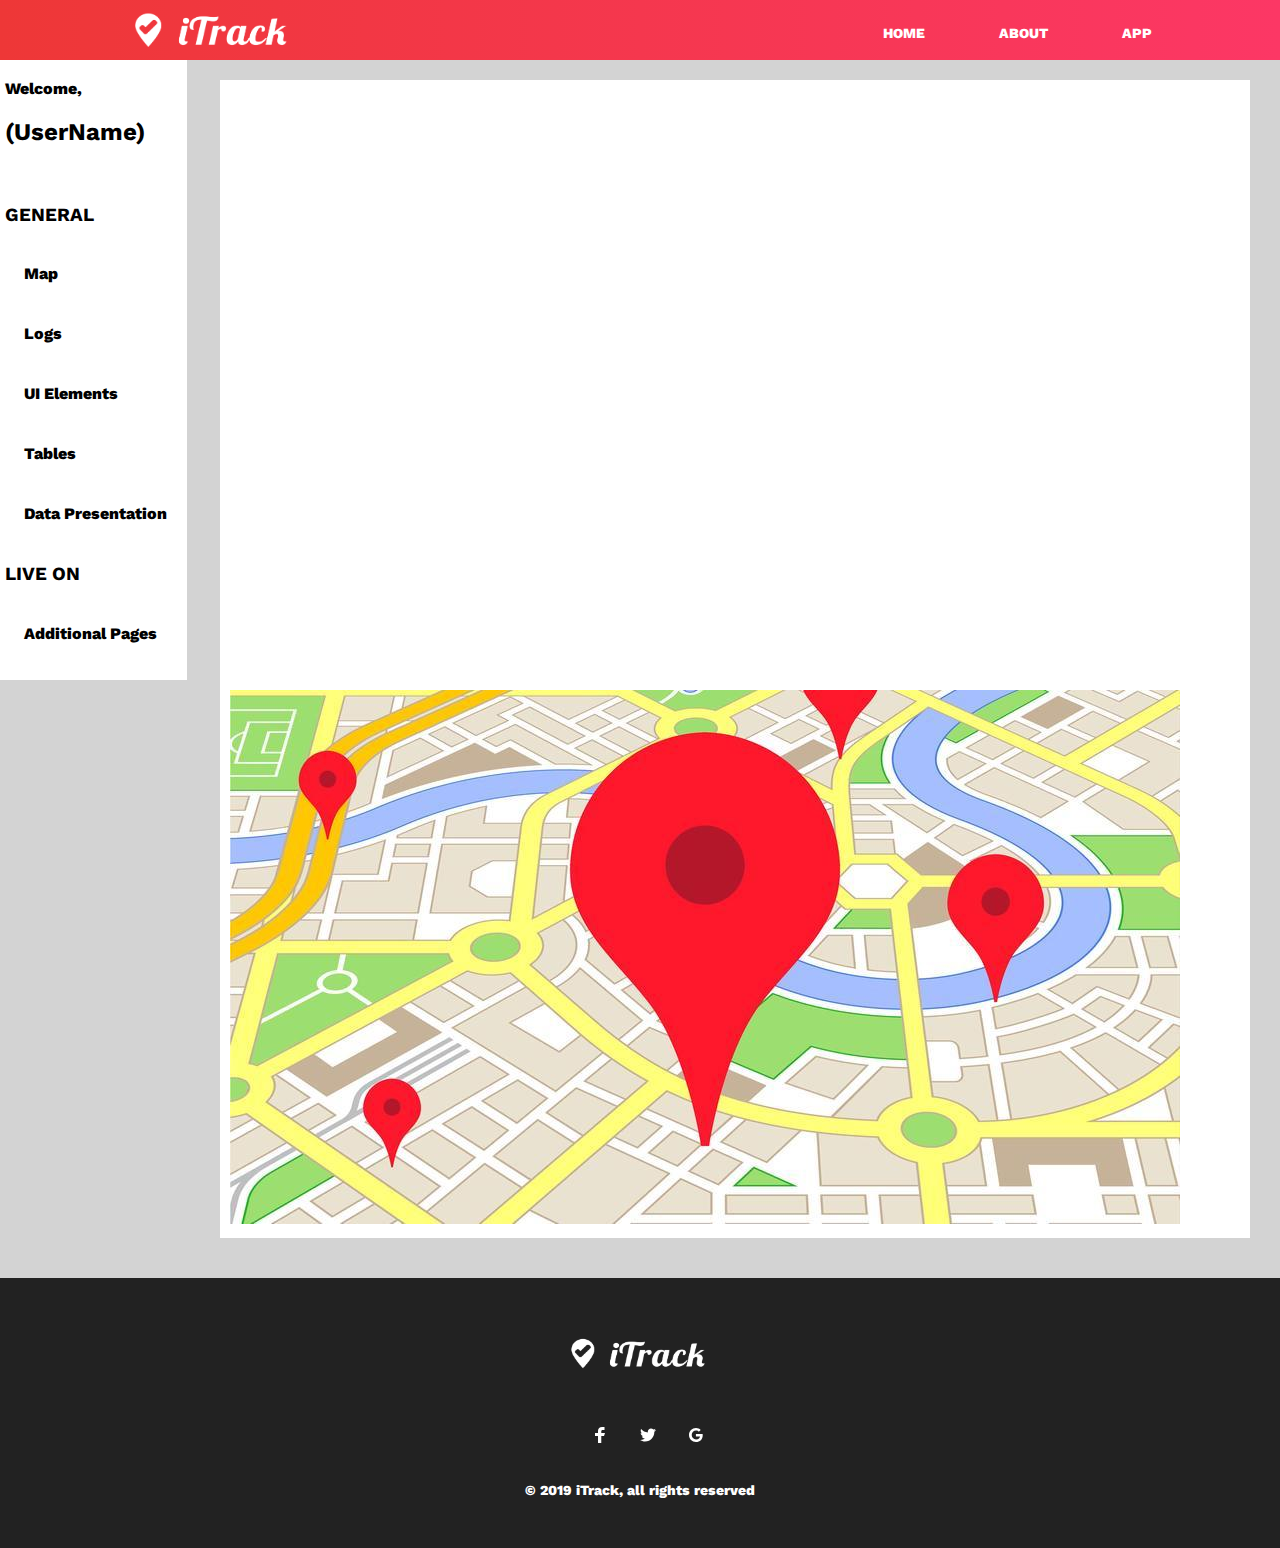
<file: public/html/dashboard.html>
﻿<!DOCTYPE html>
<html>
<head>
    <meta charset="utf-8">
    <meta http-equiv="X-UA-Compatible" content="IE=edge">
    <meta name="viewport" content="width=device-width, initial-scale=1">
    <title>iTrack - Dashboard</title>
    <link rel="shortcut icon" type="image/png" href="../img/icon.png" />
    <link rel="stylesheet" href="../css/dashBoard.css">
    <link rel="stylesheet" href="../css/navbar.css">
    <link rel="stylesheet" href="../css/footer.css">
    <script src="../../resources/library/jquery-3.4.0.min.js"></script>
</head>
<body>
    <!-- NAVBAR -->
    <div id="navbar-placeholder"></div>

    <div class="main_Body_Container">
        <div class="page_Content">
            <!--Page Content start-->


        <div class="nav_Bar_All">
            <!--Nav Bar Start-->



            <div class="nav_Bar">

                <div class="profile_info">
                    <br />
                    <span>Welcome,</span>
                    <h2>(UserName)</h2>
                </div>

                <br />

                <div class="nav_Selection">
                    <h3>GENERAL</h3>
                    <ul class="nav_List">
                        <li>
                            <a class="nav-item"><i class="fa fa-map"></i> Map<!--<span class="fa fa-chevron-down"></span>--></a>
                        </li>
                        <li>
                            <a class="nav-item"><i class="fa fa-truck"></i> Logs </a>

                        </li>
                        <li>
                            <a class="nav-item"><i class="fa fa-desktop"></i> UI Elements</a>

                        </li>
                        <li>
                            <a class="nav-item"><i class="fa fa-table"></i> Tables</a>

                        </li>
                        <li>
                            <a class="nav-item"><i class="fa fa-bar-chart-o"></i> Data Presentation </a>

                        </li>
                    </ul>

                    <h3>LIVE ON</h3>
                    <ul class="nav_List">
                        <li>
                            <a class="nav-item"><i class="fa fa-bug"></i> Additional Pages </a>

                        </li>

                    </ul>
                </div>

            </div>

        </div> <!--Nav Bar End-->


        <div class="outer">

            <div class="inner">

                <img src="../img/Google-Maps.jpg" id="img1" />

            </div>

        </div>



    </div><!--Page Content end-->
    <div class="clearfix"></div>
    </div>
    
    <!-- FOOTER -->
    <div id="footer-placeholder"></div>

    <!-- LOAD NAVBAR AND FOOTER -->
    <script>$(() => $('#navbar-placeholder').load('../html/navbar.html'));</script>
    <script>$(() => $('#footer-placeholder').load('../html/footer.html'));</script>
</body>
</html>
</file>
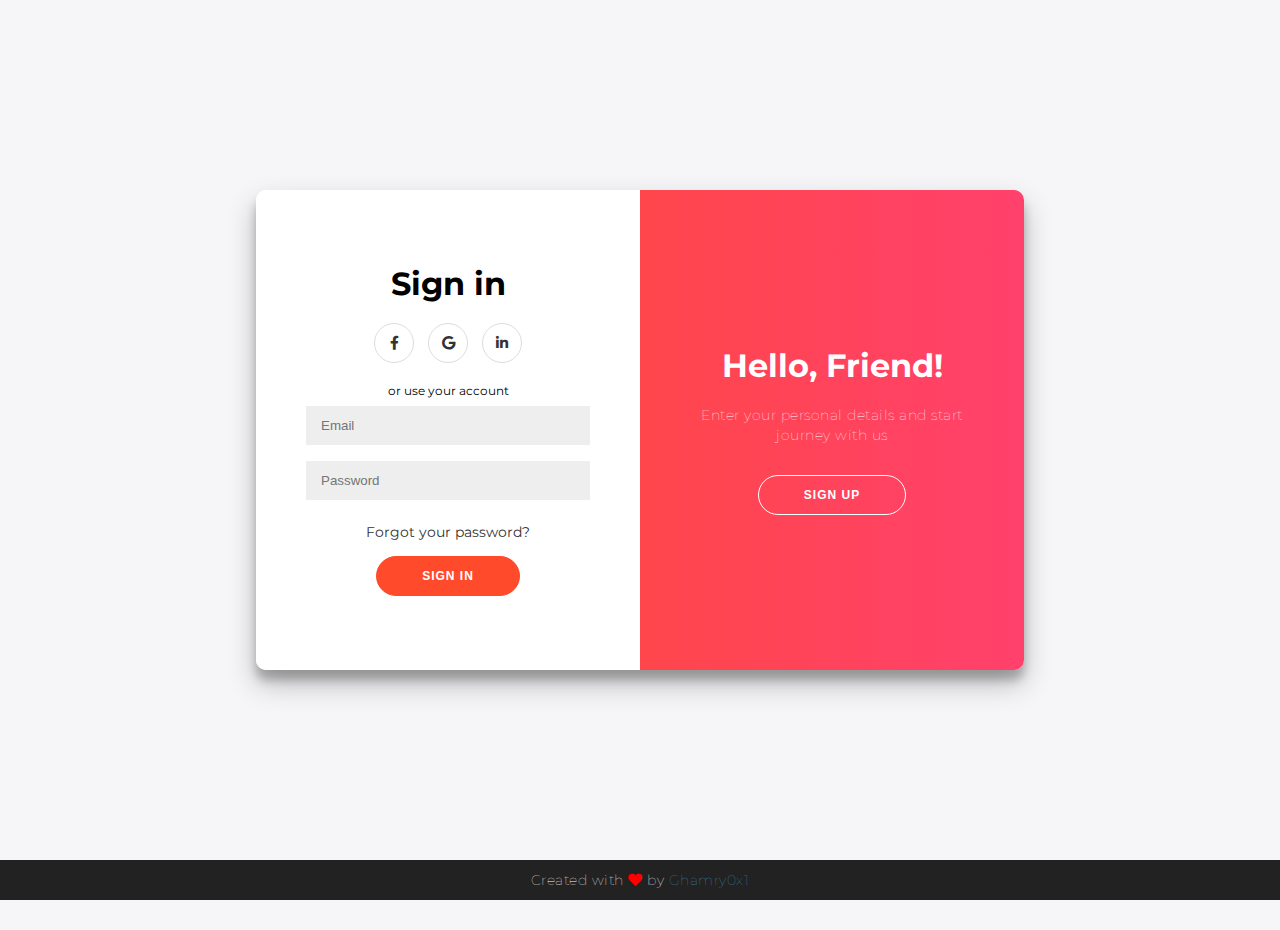
<file: public/html/login.html>
<!DOCTYPE html>
<html lang="en" >

<head>
  	<meta charset="UTF-8">
  	<link rel='stylesheet' href='https://cdnjs.cloudflare.com/ajax/libs/font-awesome/5.7.2/css/all.min.css'>
	<link rel="stylesheet" href="../css/login.css">
	<title>iTrack - Login</title>
</head>

<body>
	<div class="container" id="container">
		<div class="form-container sign-up-container">
			<form action="#">
				<h1>Create Account</h1>
				<div class="social-container">
					<a href="#" class="social"><i class="fab fa-facebook-f"></i></a>
					<a href="#" class="social"><i class="fab fa-google"></i></a>
					<a href="#" class="social"><i class="fab fa-linkedin-in"></i></a>
				</div>
				<span>or use your email for registration</span>
				<input type="text" placeholder="Name" />
				<input type="email" placeholder="Email" />
				<input type="password" placeholder="Password" />
				<button>Sign Up</button>
			</form>
		</div>
		<div class="form-container sign-in-container">
			<form action="#">
				<h1>Sign in</h1>
				<div class="social-container">
					<a href="#" class="social"><i class="fab fa-facebook-f"></i></a>
					<a href="#" class="social"><i class="fab fa-google"></i></a>
					<a href="#" class="social"><i class="fab fa-linkedin-in"></i></a>
				</div>
				<span>or use your account</span>
				<input type="email" placeholder="Email" />
				<input type="password" placeholder="Password" />
				<a href="#">Forgot your password?</a>
				<button>Sign In</button>
			</form>
		</div>
		<div class="overlay-container">
			<div class="overlay">
				<div class="overlay-panel overlay-left">
					<h1>Welcome Back!</h1>
					<p>To keep connected with us please login with your personal info</p>
					<button class="ghost" id="signIn">Sign In</button>
				</div>
				<div class="overlay-panel overlay-right">
					<h1>Hello, Friend!</h1>
					<p>Enter your personal details and start journey with us</p>
					<button class="ghost" id="signUp">Sign Up</button>
				</div>
			</div>
		</div>
	</div>
	<script src="../js/login.js"></script>
	<footer>
		<p>
			Created with <i class="fa fa-heart"></i> by <a target="_blank" href="https://github.com/Ghamry0x1">Ghamry0x1</a>
		</p>
	</footer>
</body>
</html>
</file>
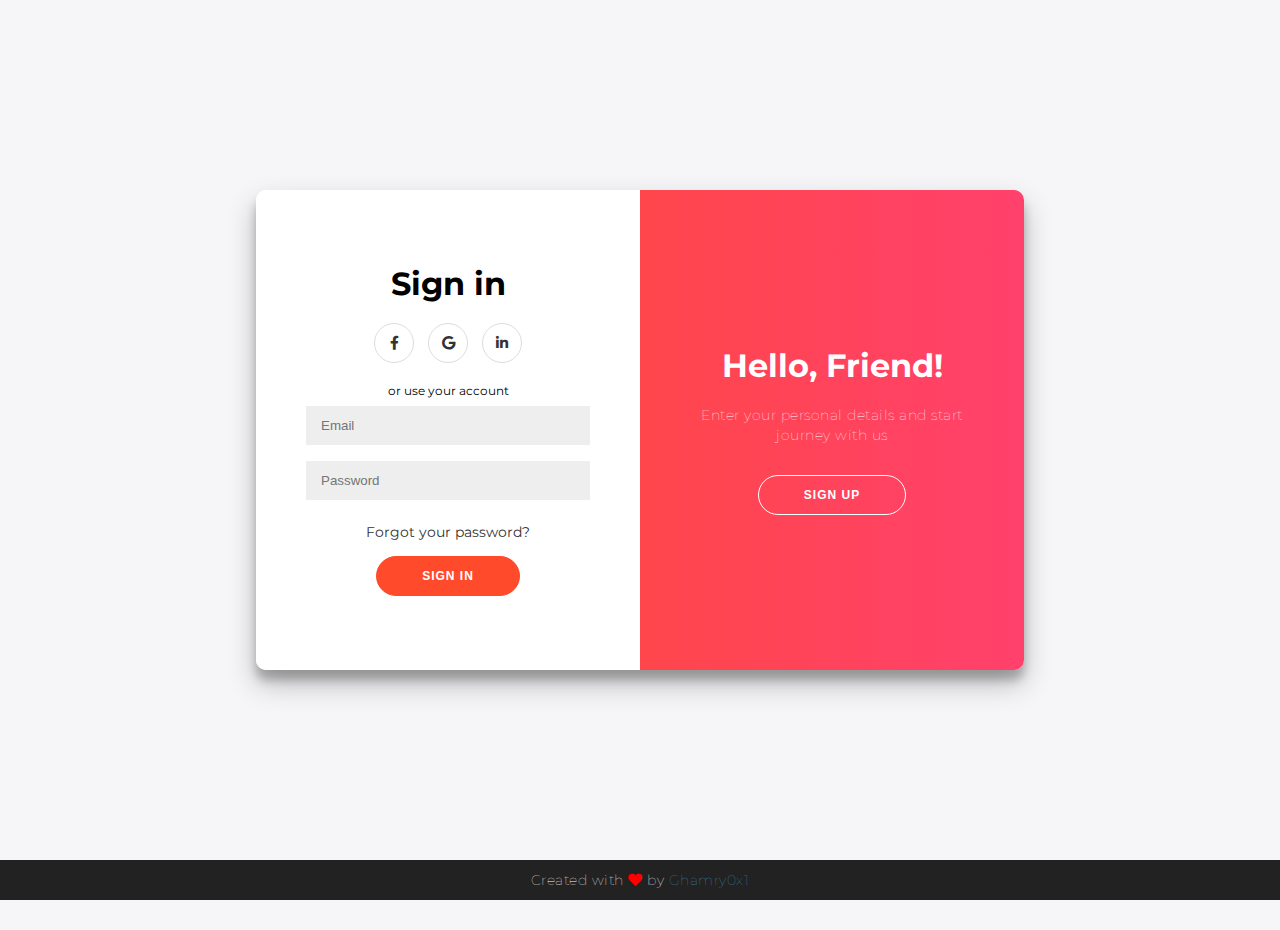
<file: public/html/loginAndRegistration.html>
<!DOCTYPE html>
<html lang="en" >

<head>
  	<meta charset="UTF-8">
  	<link rel='stylesheet' href='https://cdnjs.cloudflare.com/ajax/libs/font-awesome/5.7.2/css/all.min.css'>
	<link rel="stylesheet" href="../css/loginAndRegistration.css">
	<title>Login - iTrack</title>
</head>

<body>
	<div class="container" id="container">
		<div class="form-container sign-up-container">
			<form action="#">
				<h1>Create Account</h1>
				<div class="social-container">
					<a href="#" class="social"><i class="fab fa-facebook-f"></i></a>
					<a href="#" class="social"><i class="fab fa-google"></i></a>
					<a href="#" class="social"><i class="fab fa-linkedin-in"></i></a>
				</div>
				<span>or use your email for registration</span>
				<input type="text" placeholder="Name" />
				<input type="email" placeholder="Email" />
				<input type="password" placeholder="Password" />
				<button>Sign Up</button>
			</form>
		</div>
		<div class="form-container sign-in-container">
			<form action="#">
				<h1>Sign in</h1>
				<div class="social-container">
					<a href="#" class="social"><i class="fab fa-facebook-f"></i></a>
					<a href="#" class="social"><i class="fab fa-google"></i></a>
					<a href="#" class="social"><i class="fab fa-linkedin-in"></i></a>
				</div>
				<span>or use your account</span>
				<input type="email" placeholder="Email" />
				<input type="password" placeholder="Password" />
				<a href="#">Forgot your password?</a>
				<button>Sign In</button>
			</form>
		</div>
		<div class="overlay-container">
			<div class="overlay">
				<div class="overlay-panel overlay-left">
					<h1>Welcome Back!</h1>
					<p>To keep connected with us please login with your personal info</p>
					<button class="ghost" id="signIn">Sign In</button>
				</div>
				<div class="overlay-panel overlay-right">
					<h1>Hello, Friend!</h1>
					<p>Enter your personal details and start journey with us</p>
					<button class="ghost" id="signUp">Sign Up</button>
				</div>
			</div>
		</div>
	</div>
	<script src="../js/loginAndRegistration.js"></script>
	<footer>
		<p>
			Created with <i class="fa fa-heart"></i> by <a target="_blank" href="https://github.com/Ghamry0x1">Ghamry0x1</a>
		</p>
	</footer>
</body>
</html>
</file>
<file: public/css/dashBoard.css>
.clearfix {
    clear: both;
}
.page_Content{
    padding:20px;   
    margin:50px;
    margin-left:0px;
    padding-left:0px;
    padding-top:10px;
    margin-right:0px;
    padding-right:0px;
    margin-bottom:0px;
}
.nav_Bar_All{
    float:left;
    margin-right:100px;
    margin-left:0px;
    margin-top:0px;
    background-color:white;

}
.nav_List{
    list-style:none;
    padding:0px;
}
.nav_List li{
    padding:20px;
    margin-left:0px;
    height:20px;
}
.nav_Bar{
    padding-left:0px;
}
.nav_List li:hover{
    background-color:#FF4B2B;
}
.nav_List li:active {
    color:white;
}
.profile_info{
    margin-left:5px;
}
.main_Body_Container{
    background-color:#d3d3d3;
}
.outer {
    padding-right:30px;
    padding-left: 220px;
    padding-top:20px;
    padding-bottom:20px;
    background-color: #d3d3d3;
}
.inner{
    background-color:white;
}
#img1{
    margin:10px;
}
h3{
    font-weight:bold;
    margin-left:5px;
}
i{
    margin-right:4px;
}
</file>
<file: public/css/navbar.css>
@import url('https://fonts.googleapis.com/css?family=Work+Sans:400,600');

body {
	margin: 0;
	background: rgb(255, 255, 255);
	font-family: 'Work Sans', sans-serif;
	font-weight: 800;
}

.container {
	width: 80%;
	margin: 0 auto;
}

header {
  background: linear-gradient(to right, rgb(238, 55, 55), rgb(252, 55, 101));
  margin: 0;
  padding: 0;
  overflow: hidden;
  position: fixed;
  top: 0;
  width: 100%;
}

header::after {
  content: '';
  display: table;
  clear: both;
}

.logo {
  float: left;
  padding: 10px 0;
}

nav {
  float: right;
}

nav ul {
  margin: 0;
  padding: 0;
  list-style: none;
}

nav li {
  display: inline-block;
  margin-left: 70px;
  padding-top: 23px;

  position: relative;
}

nav a {
  color: #ffffff;
  text-decoration: none;
  text-transform: uppercase;
  font-size: 14px;
}

nav a:hover {
  color: #000000;
}

nav a::before {
  content: '';
  display: block;
  height: 5px;
  background-color: #000000;

  position: absolute;
  top: 0;
  width: 0%;

  transition: all ease-in-out 250ms;
}

nav a:hover::before {
  width: 100%;
}
</file>
<file: public/css/footer.css>
footer {
    background-color: #222;
    color: #3c97bf;
    font-size: 14px;
    bottom: 0;
    position: fixed;
    left: 0;
    right: 0;
    text-align: center;
    z-index: 999;
}

footer p {
    margin: 10px 0;
}

footer i {
    color: red;
}

footer a {
    color: #fff;
    text-decoration: none;
}

.list-reset {
  list-style: none;
  padding: 0;
}

.site-footer {
  position: relative;
  font-size: 14px;
  line-height: 20px;
  letter-spacing: 0px;
  color: #ffffff;
  background-color: #222;
}

.site-footer::before {
  content: '';
  position: absolute;
  bottom: 0;
  left: 30%;
  width: 298px;
  height: 93px;
}

.site-footer a {
  color: #ffffff;
  text-decoration: none;
}

.site-footer a:hover,
.site-footer a:active {
  color: #fff;
  text-decoration: underline;
}

.site-footer-inner {
  position: relative;
  display: flex;
  flex-wrap: wrap;
  padding-top: 48px;
  padding-bottom: 48px;
}

.site-footer-inner.has-top-divider::before {
  background: #222;
}

.footer-brand,
.footer-social-links,
.footer-copyright {
  flex: none;
  width: 100%;
  display: inline-flex;
  justify-content: center;
}

.footer-brand,
.footer-social-links {
  margin-bottom: 24px;
}

.footer-social-links li {
  margin-left: 16px;
  padding: 8px;
}

.footer-container {
  max-width: 800px;
  margin: 0 auto;
  padding-left: 16px;
  padding-right: 16px;
}
</file>
<file: public/css/login.css>
@import url('https://fonts.googleapis.com/css?family=Montserrat:400,800');

* {
	box-sizing: border-box;
}

body {
	background: #f6f5f7;
	display: flex;
	justify-content: center;
	align-items: center;
	flex-direction: column;
	font-family: 'Montserrat', sans-serif;
	height: 100vh;
	margin: -20px 0 50px;
}

h1 {
	font-weight: bold;
	margin: 0;
}

h2 {
	text-align: center;
}

p {
	font-size: 14px;
	font-weight: 100;
	line-height: 20px;
	letter-spacing: 0.5px;
	margin: 20px 0 30px;
}

span {
	font-size: 12px;
}

a {
	color: #333;
	font-size: 14px;
	text-decoration: none;
	margin: 15px 0;
}

button {
	border-radius: 20px;
	border: 1px solid #FF4B2B;
	background-color: #FF4B2B;
	color: #FFFFFF;
	font-size: 12px;
	font-weight: bold;
	padding: 12px 45px;
	letter-spacing: 1px;
	text-transform: uppercase;
	transition: transform 80ms ease-in;
}

button:active {
	transform: scale(0.95);
}

button:focus {
	outline: none;
}

button.ghost {
	background-color: transparent;
	border-color: #FFFFFF;
}

form {
	background-color: #FFFFFF;
	display: flex;
	align-items: center;
	justify-content: center;
	flex-direction: column;
	padding: 0 50px;
	height: 100%;
	text-align: center;
}

input {
	background-color: #eee;
	border: none;
	padding: 12px 15px;
	margin: 8px 0;
	width: 100%;
}

.container {
	background-color: #fff;
	border-radius: 10px;
  	box-shadow: 0 14px 28px rgba(0,0,0,0.25), 
			0 10px 10px rgba(0,0,0,0.22);
	position: relative;
	overflow: hidden;
	width: 768px;
	max-width: 100%;
	min-height: 480px;
}

.form-container {
	position: absolute;
	top: 0;
	height: 100%;
	transition: all 0.6s ease-in-out;
}

.sign-in-container {
	left: 0;
	width: 50%;
	z-index: 2;
}

.container.right-panel-active .sign-in-container {
	transform: translateX(100%);
}

.sign-up-container {
	left: 0;
	width: 50%;
	opacity: 0;
	z-index: 1;
}

.container.right-panel-active .sign-up-container {
	transform: translateX(100%);
	opacity: 1;
	z-index: 5;
	animation: show 0.6s;
}

@keyframes show {
	0%, 49.99% {
		opacity: 0;
		z-index: 1;
	}
	
	50%, 100% {
		opacity: 1;
		z-index: 5;
	}
}

.overlay-container {
	position: absolute;
	top: 0;
	left: 50%;
	width: 50%;
	height: 100%;
	overflow: hidden;
	transition: transform 0.6s ease-in-out;
	z-index: 100;
}

.container.right-panel-active .overlay-container{
	transform: translateX(-100%);
}

.overlay {
	background: #FF416C;
	background: -webkit-linear-gradient(to right, #FF4B2B, #FF416C);
	background: linear-gradient(to right, #FF4B2B, #FF416C);
	background-repeat: no-repeat;
	background-size: cover;
	background-position: 0 0;
	color: #FFFFFF;
	position: relative;
	left: -100%;
	height: 100%;
	width: 200%;
  	transform: translateX(0);
	transition: transform 0.6s ease-in-out;
}

.container.right-panel-active .overlay {
  	transform: translateX(50%);
}

.overlay-panel {
	position: absolute;
	display: flex;
	align-items: center;
	justify-content: center;
	flex-direction: column;
	padding: 0 40px;
	text-align: center;
	top: 0;
	height: 100%;
	width: 50%;
	transform: translateX(0);
	transition: transform 0.6s ease-in-out;
}

.overlay-left {
	transform: translateX(-20%);
}

.container.right-panel-active .overlay-left {
	transform: translateX(0);
}

.overlay-right {
	right: 0;
	transform: translateX(0);
}

.container.right-panel-active .overlay-right {
	transform: translateX(20%);
}

.social-container {
	margin: 20px 0;
}

.social-container a {
	border: 1px solid #DDDDDD;
	border-radius: 50%;
	display: inline-flex;
	justify-content: center;
	align-items: center;
	margin: 0 5px;
	height: 40px;
	width: 40px;
}

footer {
    background-color: #222;
    color: #fff;
    font-size: 14px;
    bottom: 0;
    position: fixed;
    left: 0;
    right: 0;
    text-align: center;
    z-index: 999;
}

footer p {
    margin: 10px 0;
}

footer i {
    color: red;
}

footer a {
    color: #3c97bf;
    text-decoration: none;
}
</file>
<file: public/css/loginAndRegistration.css>
@import url('https://fonts.googleapis.com/css?family=Montserrat:400,800');

* {
	box-sizing: border-box;
}

body {
	background: #f6f5f7;
	display: flex;
	justify-content: center;
	align-items: center;
	flex-direction: column;
	font-family: 'Montserrat', sans-serif;
	height: 100vh;
	margin: -20px 0 50px;
}

h1 {
	font-weight: bold;
	margin: 0;
}

h2 {
	text-align: center;
}

p {
	font-size: 14px;
	font-weight: 100;
	line-height: 20px;
	letter-spacing: 0.5px;
	margin: 20px 0 30px;
}

span {
	font-size: 12px;
}

a {
	color: #333;
	font-size: 14px;
	text-decoration: none;
	margin: 15px 0;
}

button {
	border-radius: 20px;
	border: 1px solid #FF4B2B;
	background-color: #FF4B2B;
	color: #FFFFFF;
	font-size: 12px;
	font-weight: bold;
	padding: 12px 45px;
	letter-spacing: 1px;
	text-transform: uppercase;
	transition: transform 80ms ease-in;
}

button:active {
	transform: scale(0.95);
}

button:focus {
	outline: none;
}

button.ghost {
	background-color: transparent;
	border-color: #FFFFFF;
}

form {
	background-color: #FFFFFF;
	display: flex;
	align-items: center;
	justify-content: center;
	flex-direction: column;
	padding: 0 50px;
	height: 100%;
	text-align: center;
}

input {
	background-color: #eee;
	border: none;
	padding: 12px 15px;
	margin: 8px 0;
	width: 100%;
}

.container {
	background-color: #fff;
	border-radius: 10px;
  	box-shadow: 0 14px 28px rgba(0,0,0,0.25), 
			0 10px 10px rgba(0,0,0,0.22);
	position: relative;
	overflow: hidden;
	width: 768px;
	max-width: 100%;
	min-height: 480px;
}

.form-container {
	position: absolute;
	top: 0;
	height: 100%;
	transition: all 0.6s ease-in-out;
}

.sign-in-container {
	left: 0;
	width: 50%;
	z-index: 2;
}

.container.right-panel-active .sign-in-container {
	transform: translateX(100%);
}

.sign-up-container {
	left: 0;
	width: 50%;
	opacity: 0;
	z-index: 1;
}

.container.right-panel-active .sign-up-container {
	transform: translateX(100%);
	opacity: 1;
	z-index: 5;
	animation: show 0.6s;
}

@keyframes show {
	0%, 49.99% {
		opacity: 0;
		z-index: 1;
	}
	
	50%, 100% {
		opacity: 1;
		z-index: 5;
	}
}

.overlay-container {
	position: absolute;
	top: 0;
	left: 50%;
	width: 50%;
	height: 100%;
	overflow: hidden;
	transition: transform 0.6s ease-in-out;
	z-index: 100;
}

.container.right-panel-active .overlay-container{
	transform: translateX(-100%);
}

.overlay {
	background: #FF416C;
	background: -webkit-linear-gradient(to right, #FF4B2B, #FF416C);
	background: linear-gradient(to right, #FF4B2B, #FF416C);
	background-repeat: no-repeat;
	background-size: cover;
	background-position: 0 0;
	color: #FFFFFF;
	position: relative;
	left: -100%;
	height: 100%;
	width: 200%;
  	transform: translateX(0);
	transition: transform 0.6s ease-in-out;
}

.container.right-panel-active .overlay {
  	transform: translateX(50%);
}

.overlay-panel {
	position: absolute;
	display: flex;
	align-items: center;
	justify-content: center;
	flex-direction: column;
	padding: 0 40px;
	text-align: center;
	top: 0;
	height: 100%;
	width: 50%;
	transform: translateX(0);
	transition: transform 0.6s ease-in-out;
}

.overlay-left {
	transform: translateX(-20%);
}

.container.right-panel-active .overlay-left {
	transform: translateX(0);
}

.overlay-right {
	right: 0;
	transform: translateX(0);
}

.container.right-panel-active .overlay-right {
	transform: translateX(20%);
}

.social-container {
	margin: 20px 0;
}

.social-container a {
	border: 1px solid #DDDDDD;
	border-radius: 50%;
	display: inline-flex;
	justify-content: center;
	align-items: center;
	margin: 0 5px;
	height: 40px;
	width: 40px;
}

footer {
    background-color: #222;
    color: #fff;
    font-size: 14px;
    bottom: 0;
    position: fixed;
    left: 0;
    right: 0;
    text-align: center;
    z-index: 999;
}

footer p {
    margin: 10px 0;
}

footer i {
    color: red;
}

footer a {
    color: #3c97bf;
    text-decoration: none;
}
</file>
